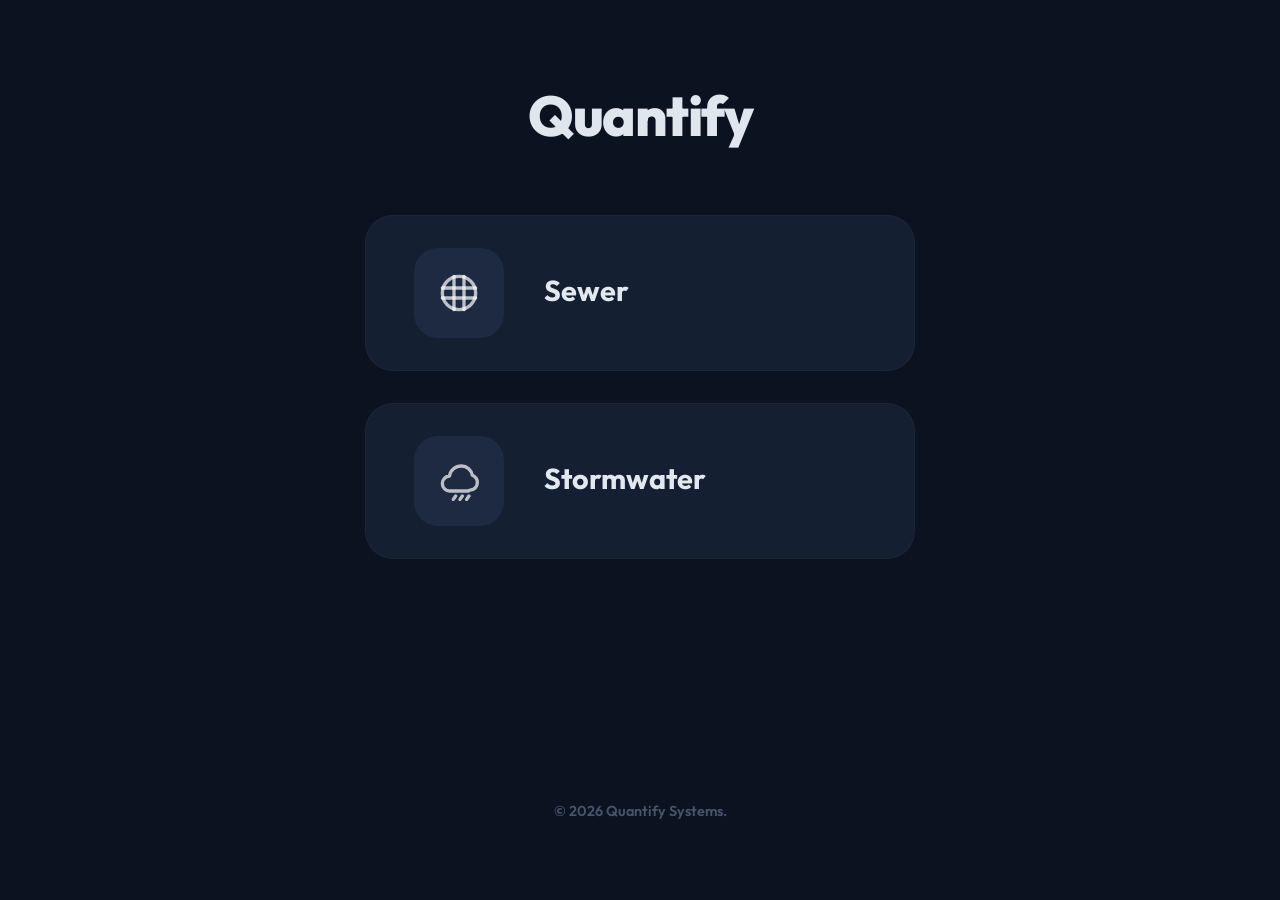
<file: static/index.html>
<!DOCTYPE html>
<html lang="en">
<head>
    <meta charset="UTF-8">
    <meta name="viewport" content="width=device-width, initial-scale=1.0">
    <title>Quantify</title>
    <link rel="stylesheet" href="/static/styles.css">
    <link href="https://fonts.googleapis.com/css2?family=Outfit:wght@300;400;600;800&display=swap" rel="stylesheet">
</head>
<body>

    <div class="app-container">
        <header>
            <h1 class="logo">Quantify</h1>
        </header>

        <main id="main-content">
            
            <div id="screen-dashboard" class="screen active">
                <div class="card sewer-card" onclick="selectNetwork('Sewer')">
                    <div class="card-icon sewer-icon">
                        <svg width="40" height="40" viewBox="0 0 24 24" fill="none" stroke="currentColor" stroke-width="2" stroke-linecap="round" stroke-linejoin="round">
                            <circle cx="12" cy="12" r="10"></circle>
                            <line x1="2" y1="9" x2="22" y2="9"></line>
                            <line x1="2" y1="15" x2="22" y2="15"></line>
                            <line x1="9" y1="2" x2="9" y2="22"></line>
                            <line x1="15" y1="2" x2="15" y2="22"></line>
                        </svg>
                    </div>
                    <div class="card-content">
                        <h2>Sewer</h2>

                    </div>
                </div>
                
                <div class="card storm-card" onclick="selectNetwork('Stormwater')">
                    <div class="card-icon storm-icon">
                        <svg width="40" height="40" viewBox="0 0 24 24" fill="none" stroke="currentColor" stroke-width="2" stroke-linecap="round" stroke-linejoin="round">
                            <path d="M17.5 18H6.5c-2.5 0-4.5-2-4.5-4.5 0-2.4 1.9-4.4 4.3-4.5C6.8 5.5 9.9 3 13.5 3c3.3 0 6 2.4 6.5 5.6 1.7.7 3 2.4 3 4.4 0 2.5-2 4.5-4.5 4.5z"></path>
                            <line x1="10" y1="21" x2="8.6" y2="23"></line>
                            <line x1="14" y1="21" x2="12.6" y2="23"></line>
                            <line x1="18" y1="21" x2="16.6" y2="23"></line>
                        </svg>
                    </div>
                    <div class="card-content">
                        <h2>Stormwater</h2>

                    </div>
                </div>
            </div>

            <div id="screen-options" class="screen">
                <h2 id="options-title" class="screen-title">Sewer Options</h2>
                <div class="options-container">
                    <div class="card option-card" onclick="openInputForm('modelled')">
                        <div class="card-icon option-icon">
                            <svg width="32" height="32" viewBox="0 0 24 24" fill="none" stroke="currentColor" stroke-width="2" stroke-linecap="round" stroke-linejoin="round"><rect x="10" y="3" width="4" height="4"></rect><rect x="3" y="17" width="4" height="4"></rect><rect x="17" y="17" width="4" height="4"></rect><line x1="12" y1="7" x2="12" y2="12"></line><line x1="5" y1="12" x2="19" y2="12"></line><line x1="5" y1="12" x2="5" y2="17"></line><line x1="19" y1="12" x2="19" y2="17"></line></svg>
                        </div>
                        <h3>Modelled Network</h3>

                    </div>
                    <div class="card option-card" onclick="openInputForm('customize')">
                        <div class="card-icon option-icon">
                            <svg width="32" height="32" viewBox="0 0 24 24" fill="none" stroke="currentColor" stroke-width="2" stroke-linecap="round" stroke-linejoin="round">
                                <circle cx="8" cy="9" r="2"></circle>
                                <path d="M10 9h8"></path>
                                <circle cx="16" cy="15" r="2"></circle>
                                <path d="M6 15h8"></path>
                            </svg>
                        </div>
                        <h3>Customize Network</h3>
                    </div>
                </div>
                <button class="back-btn" onclick="showScreen('screen-dashboard')">
                    <svg width="18" height="18" viewBox="0 0 24 24" fill="none" stroke="currentColor" stroke-width="2" stroke-linecap="round" stroke-linejoin="round"><line x1="19" y1="12" x2="5" y2="12"></line><polyline points="12 19 5 12 12 5"></polyline></svg>
                    Back to Dashboard
                </button>
            </div>

            <div id="screen-input" class="screen">
                <h2 id="input-title" class="screen-title">Attach Model Files</h2>
                <div class="form-container">
                    
                    <div class="input-group">
                        <label>Attach Model Files (.inv, .ngl, .mhc, .brn or .zip)</label>
                        <div class="drop-zone" id="drop-zone">
                            <span class="drop-zone-prompt">Drop files here or click to upload</span>
                            <input type="file" name="files" id="file-input" class="drop-zone-input" multiple>
                        </div>
                        <div id="file-list" class="file-list"></div>
                    </div>
                    
                    <div class="input-group">
                        <label>MHC Filename</label>
                        <input type="text" id="mhc-filename" placeholder="e.g. Asbuilt - Sewer">
                    </div>

                    <div id="custom-branch-group" class="input-group" style="display: none;">
                        <label>Add Branches</label>
                        <div class="custom-branch-inputs">
                            <input type="text" id="upstream-node" placeholder="Upstream node">
                            <input type="text" id="downstream-node" placeholder="Downstream node">
                            <button type="button" class="add-branch-btn" onclick="addCustomBranch()">Add Branch</button>
                        </div>
                        <div class="branches-added-container">
                            <h4>Branches Added</h4>
                            <div id="added-branches-list" class="added-branches-list">
                                <!-- Dynamic items here -->
                            </div>
                        </div>
                    </div>

                    <div id="status-message" class="status-msg"></div>

                    <div id="progress-container" class="progress-container">
                        <div class="progress-header">
                            <span>Progress</span>
                            <span id="progress-percent">0%</span>
                        </div>
                        <div class="progress-track">
                            <div id="progress-bar" class="progress-bar"></div>
                        </div>
                    </div>

                    <div class="form-actions">
                        <button class="back-btn" onclick="showScreen('screen-options')">Back</button>
                        <button class="primary-btn" id="run-btn" onclick="runQuantify()">Quantify</button>
                    </div>
                </div>
            </div>

        </main>

        <footer>
            <p>&copy; 2026 Quantify Systems.</p>
        </footer>
    </div>

    <script>
        let currentNetwork = 'Sewer';
        let currentMode = 'modelled';
        let selectedFiles = [];
        let customBranches = [];

        // File Drop Zone Logic
        const dropZone = document.getElementById('drop-zone');
        const fileInput = document.getElementById('file-input');
        const fileList = document.getElementById('file-list');

        dropZone.addEventListener('click', (e) => {
            if (e.target !== fileInput) {
                fileInput.click();
            }
        });

        fileInput.addEventListener('click', (e) => {
            e.stopPropagation();
        });

        fileInput.addEventListener('change', (e) => {
            handleFiles(e.target.files);
        });

        dropZone.addEventListener('dragover', (e) => {
            e.preventDefault();
            dropZone.classList.add('drop-zone--over');
        });

        ['dragleave', 'dragend'].forEach(type => {
            dropZone.addEventListener(type, () => {
                dropZone.classList.remove('drop-zone--over');
            });
        });

        dropZone.addEventListener('drop', (e) => {
            e.preventDefault();
            dropZone.classList.remove('drop-zone--over');
            handleFiles(e.dataTransfer.files);
        });

        function handleFiles(files) {
            selectedFiles = Array.from(files);
            fileList.innerHTML = '';
            selectedFiles.forEach(file => {
                const item = document.createElement('div');
                item.className = 'file-item';
                item.textContent = file.name;
                fileList.appendChild(item);
            });
            
            if (selectedFiles.length > 0) {
                document.querySelector('.drop-zone-prompt').textContent = `${selectedFiles.length} files selected`;
            }
            validateForm();
        }

        function showScreen(screenId) {
            document.querySelectorAll('.screen').forEach(s => s.classList.remove('active'));
            document.getElementById(screenId).classList.add('active');
            document.getElementById('status-message').textContent = '';
            document.getElementById('status-message').className = 'status-msg';
        }

        function selectNetwork(networkType) {
            currentNetwork = networkType;
            const title = document.getElementById('options-title');
            const screenOptions = document.getElementById('screen-options');
            
            title.textContent = networkType + " Options";
            screenOptions.classList.remove('theme-sewer', 'theme-stormwater');
            
            if (networkType === 'Sewer') {
                title.style.color = '#FFA726';
                screenOptions.classList.add('theme-sewer');
            } else {
                title.style.color = '#26C6DA';
                screenOptions.classList.add('theme-stormwater');
            }
            showScreen('screen-options');
        }

        function openInputForm(mode) {
            currentMode = mode;
            document.getElementById('custom-branch-group').style.display = mode === 'customize' ? 'block' : 'none';
            
            const screenInput = document.getElementById('screen-input');
            const inputTitle = document.getElementById('input-title');
            const mhcInput = document.getElementById('mhc-filename');
            screenInput.classList.remove('theme-sewer', 'theme-stormwater');
            
            if (currentNetwork === 'Sewer') {
                screenInput.classList.add('theme-sewer');
                inputTitle.style.color = '#FFA726';
                mhcInput.placeholder = "e.g. Moonlight City - Sewer";
            } else {
                screenInput.classList.add('theme-stormwater');
                inputTitle.style.color = '#26C6DA';
                mhcInput.placeholder = "e.g. Moonlight City - Stormwater";
            }
            
            // Clear previous custom branches if switching modes
            if (mode === 'modelled') customBranches = [];
            renderCustomBranches();
            
            showScreen('screen-input');
            validateForm();
        }

        function addCustomBranch() {
            const up = document.getElementById('upstream-node').value.trim();
            const down = document.getElementById('downstream-node').value.trim();
            
            if (up && down) {
                customBranches.push(`${up} - ${down}`);
                document.getElementById('upstream-node').value = '';
                document.getElementById('downstream-node').value = '';
                renderCustomBranches();
            }
        }

        function removeBranch(index) {
            customBranches.splice(index, 1);
            renderCustomBranches();
        }

        function renderCustomBranches() {
            const list = document.getElementById('added-branches-list');
            list.innerHTML = '';
            customBranches.forEach((branch, idx) => {
                const item = document.createElement('div');
                item.className = 'branch-item';
                item.innerHTML = `
                    <span>${idx + 1}. ${branch}</span>
                    <span class="remove-btn" onclick="removeBranch(${idx})">REMOVE</span>
                `;
                list.appendChild(item);
            });
            validateForm();
        }

        function validateForm() {
            const mhcFilename = document.getElementById('mhc-filename').value.trim();
            const runBtn = document.getElementById('run-btn');
            
            let isValid = selectedFiles.length > 0 && mhcFilename !== "";
            
            if (currentMode === 'customize' && customBranches.length === 0) {
                isValid = false;
            }
            
            runBtn.disabled = !isValid;
        }

        // Add event listeners for validation
        document.getElementById('mhc-filename').addEventListener('input', validateForm);

        async function runQuantify() {
            const mhcFilename = document.getElementById('mhc-filename').value;
            const statusDiv = document.getElementById('status-message');
            const runBtn = document.getElementById('run-btn');

            if (selectedFiles.length === 0 || !mhcFilename) {
                statusDiv.textContent = "Please attach files and enter the MHC filename.";
                statusDiv.className = 'status-msg error';
                return;
            }

            if (currentMode === 'customize' && customBranches.length === 0) {
                statusDiv.textContent = "Please add at least one branch for customized quantification.";
                statusDiv.className = 'status-msg error';
                return;
            }

            runBtn.disabled = true;
            runBtn.innerHTML = `<span class="spinner"></span> Processing...`;
            statusDiv.textContent = "Uploading files and processing network...";
            statusDiv.className = 'status-msg info';

            // Show and reset progress bar
            const progressContainer = document.getElementById('progress-container');
            const progressBar = document.getElementById('progress-bar');
            const progressPercent = document.getElementById('progress-percent');
            progressContainer.classList.add('active');
            progressBar.style.width = '0%';
            progressPercent.textContent = '0%';
            
            // Simulated progress while waiting for API
            let width = 0;
            const interval = setInterval(() => {
                if (width >= 90) {
                    clearInterval(interval);
                } else {
                    width += (90 - width) * 0.1;
                    progressBar.style.width = width + '%';
                    progressPercent.textContent = Math.round(width) + '%';
                }
            }, 300);

            const formData = new FormData();
            formData.append('network_type', currentNetwork);
            formData.append('mode', currentMode);
            formData.append('mhc_filename', mhcFilename);
            
            if (currentMode === 'customize') {
                // Join branches with comma for the backend to parse
                formData.append('custom_branch', customBranches.join(','));
            }
            
            selectedFiles.forEach(file => {
                formData.append('files', file);
            });

            try {
                const response = await fetch('/api/quantify', {
                    method: 'POST',
                    body: formData
                });

                const data = await response.json();
                
                if (response.ok) {
                    clearInterval(interval);
                    progressBar.style.width = '100%';
                    progressPercent.textContent = '100%';
                    setTimeout(() => {
                        progressContainer.classList.remove('active');
                    }, 500);
                    statusDiv.innerHTML = `Success! <a href="${data.file_url}" class="download-link" download>Download ${currentNetwork} Spreadsheet</a>`;
                    statusDiv.className = 'status-msg success';
                } else {
                    clearInterval(interval);
                    progressContainer.classList.remove('active');
                    statusDiv.textContent = `Error: ${data.detail}`;
                    statusDiv.className = 'status-msg error';
                }
            } catch (err) {
                clearInterval(interval);
                progressContainer.classList.remove('active');
                statusDiv.textContent = "Failed to connect to the server.";
                statusDiv.className = 'status-msg error';
            } finally {
                runBtn.disabled = false;
                runBtn.innerHTML = "Quantify";
            }
        }
    </script>
</body>
</html>
</file>
<file: static/styles.css>
/* Reset and Base Styles */
* {
    margin: 0;
    padding: 0;
    box-sizing: border-box;
    font-family: 'Outfit', sans-serif;
}

body {
    background-color: #0b1320; /* Deep navy background from screenshot */
    color: #ffffff;
    display: flex;
    flex-direction: column;
    align-items: center;
    min-height: 100vh;
    overflow-x: hidden;
}

.app-container {
    display: flex;
    flex-direction: column;
    align-items: center;
    width: 100%;
    max-width: 1000px;
    padding: 2rem;
    flex-grow: 1;
}

/* Header & Logo */
header {
    margin-top: 3rem;
    margin-bottom: 4rem;
    text-align: center;
}

.logo {
    font-size: 3.5rem;
    font-weight: 800;
    color: #e0e6ed;
    letter-spacing: -1.5px;
}

/* Screens */
main {
    flex-grow: 1;
    display: flex;
    flex-direction: column;
    align-items: center;
    width: 100%;
}

.screen {
    display: none;
    flex-direction: column;
    align-items: center;
    width: 100%;
    animation: fadeIn 0.4s ease-out;
}

.screen.active {
    display: flex;
}

@keyframes fadeIn {
    from { opacity: 0; transform: translateY(10px); }
    to { opacity: 1; transform: translateY(0); }
}

.screen-title {
    font-size: 2.2rem;
    margin-bottom: 3.5rem;
    font-weight: 800;
    text-align: center;
}

/* Dashboard Cards */
.card {
    background-color: #151f32;
    border-radius: 28px;
    padding: 2rem 3rem;
    margin-bottom: 2rem;
    width: 100%;
    max-width: 550px;
    display: flex;
    align-items: center;
    cursor: pointer;
    transition: all 0.25s cubic-bezier(0.4, 0, 0.2, 1);
    border: 1px solid rgba(255, 255, 255, 0.03);
}

.card:hover {
    transform: translateY(-5px);
    background-color: #1a263d;
    box-shadow: 0 20px 40px rgba(0, 0, 0, 0.4);
    border-color: rgba(255, 255, 255, 0.08);
}

.card-icon {
    background-color: #1e2a42;
    width: 90px;
    height: 90px;
    border-radius: 24px;
    display: flex;
    justify-content: center;
    align-items: center;
    margin-right: 2.5rem;
    color: #a0aec0;
    transition: color 0.2s ease;
}

.sewer-icon { color: rgba(255, 255, 255, 0.7); }
.storm-icon { color: rgba(255, 255, 255, 0.7); }

.card:hover .card-icon {
    color: #ffffff;
}

.sewer-card:hover .card-icon {
    color: #FFA726;
    background-color: rgba(255, 167, 38, 0.1);
}

.sewer-card:hover .card-icon svg {
    animation: rotate-clockwise 2s linear infinite;
}

@keyframes rotate-clockwise {
    from { transform: rotate(0deg); }
    to { transform: rotate(360deg); }
}

.sewer-card:hover h2 {
    color: #FFA726;
}

.storm-card:hover .card-icon {
    color: #26C6DA;
    background-color: rgba(38, 198, 218, 0.1);
}

.storm-card:hover .card-icon svg {
    overflow: visible;
}

.storm-card:hover .card-icon svg line {
    animation: rain-fall 1s linear infinite;
}

.storm-card:hover .card-icon svg line:nth-child(2) {
    animation-delay: 0s;
}

.storm-card:hover .card-icon svg line:nth-child(3) {
    animation-delay: 0.5s;
}

.storm-card:hover .card-icon svg line:nth-child(4) {
    animation-delay: 0.1s;
}

@keyframes rain-fall {
    0% { transform: translate(2.8px, -4px); opacity: 0; }
    20% { opacity: 1; }
    100% { transform: translate(-7px, 10px); opacity: 0; }
}

.storm-card:hover h2 {
    color: #26C6DA;
}

/* Theme-based Option Card Hovers */
.theme-sewer .option-card:hover .option-icon {
    color: #FFA726;
    background-color: rgba(255, 167, 38, 0.1);
}

.theme-sewer .option-card:hover h3 {
    color: #FFA726;
}

.theme-stormwater .option-card:hover .option-icon {
    color: #26C6DA;
    background-color: rgba(38, 198, 218, 0.1);
}

.theme-stormwater .option-card:hover h3 {
    color: #26C6DA;
}

/* Theme-based Input Screen Elements */
.theme-sewer .input-group input:focus {
    border-color: #FFA726;
    box-shadow: 0 0 0 3px rgba(255, 167, 38, 0.1);
}

.theme-sewer .drop-zone:hover, .theme-sewer .drop-zone--over {
    border-color: #FFA726;
    background-color: rgba(255, 167, 38, 0.05);
}

.theme-sewer .primary-btn {
    background-color: #FFA726;
    box-shadow: 0 4px 14px rgba(255, 167, 38, 0.3);
}

.theme-sewer .primary-btn:hover {
    background-color: #f59e0b;
    box-shadow: 0 6px 20px rgba(255, 167, 38, 0.4);
}

.theme-sewer .download-link {
    color: #FFA726;
}

.theme-stormwater .input-group input:focus {
    border-color: #26C6DA;
}

.theme-stormwater .drop-zone:hover, .theme-stormwater .drop-zone--over {
    border-color: #26C6DA;
}

.theme-stormwater .primary-btn {
    background-color: #26C6DA;
}

.theme-stormwater .download-link {
    color: #26C6DA;
}

.card-content h2 {
    font-size: 1.8rem;
    font-weight: 700;
    margin-bottom: 0.4rem;
    color: #e2e8f0;
}

.card-content p {
    font-size: 1rem;
    color: #64748b;
    font-weight: 400;
}

/* Options Screen */
.options-container {
    display: flex;
    gap: 2.5rem;
    width: 100%;
    justify-content: center;
    margin-bottom: 4rem;
}

.option-card {
    flex-direction: column;
    padding: 3.5rem 2rem;
    width: 320px;
    margin-bottom: 0;
    text-align: center;
}

.option-icon {
    margin-right: 0;
    margin-bottom: 2rem;
    width: 80px;
    height: 80px;
}

.option-card h3 {
    font-size: 1.5rem;
    font-weight: 700;
    margin-bottom: 0.6rem;
    color: #e2e8f0;
}

.option-card p {
    font-size: 0.95rem;
    color: #64748b;
}

/* Buttons */
.back-btn {
    background-color: #1e2a42;
    border: none;
    color: #e2e8f0;
    font-size: 1rem;
    font-weight: 600;
    display: flex;
    align-items: center;
    gap: 0.5rem;
    cursor: pointer;
    padding: 0.75rem 1.5rem;
    border-radius: 12px;
    transition: all 0.2s ease;
    box-shadow: 0 4px 12px rgba(0, 0, 0, 0.2);
}

.back-btn:hover {
    background-color: #273655;
    transform: translateY(-2px);
}

.primary-btn {
    background-color: #26C6DA;
    border: none;
    color: #0b1320;
    font-size: 1rem;
    font-weight: 600;
    cursor: pointer;
    padding: 0.75rem 2rem;
    border-radius: 12px;
    transition: all 0.2s ease;
    display: flex;
    align-items: center;
    gap: 0.5rem;
    box-shadow: 0 4px 14px rgba(38, 198, 218, 0.3);
}

.primary-btn:hover {
    background-color: #1ea1b3;
    transform: translateY(-2px);
    box-shadow: 0 6px 20px rgba(38, 198, 218, 0.4);
}

.primary-btn:disabled {
    opacity: 0.5;
    cursor: not-allowed;
    transform: none;
    box-shadow: none;
}

/* Input Form */
.form-container {
    background-color: #151f32;
    border-radius: 28px;
    padding: 3.5rem;
    width: 100%;
    max-width: 750px;
    border: 1px solid rgba(255, 255, 255, 0.03);
}

.input-group {
    margin-bottom: 2rem;
}

.input-group label {
    display: block;
    font-size: 1rem;
    font-weight: 600;
    color: #94a3b8;
    margin-bottom: 0.8rem;
}

.input-group input {
    width: 100%;
    padding: 1.1rem;
    border-radius: 14px;
    border: 1px solid #2d3748;
    background-color: #0b1320;
    color: #f1f5f9;
    font-size: 1.05rem;
    transition: all 0.2s ease;
    outline: none;
}

.input-group input:focus {
    border-color: #26C6DA;
    box-shadow: 0 0 0 3px rgba(38, 198, 218, 0.1);
}

.form-actions {
    display: flex;
    justify-content: space-between;
    margin-top: 2.5rem;
    gap: 1.5rem;
}

/* Status Messages */
.status-msg {
    margin-top: 1.5rem;
    padding: 1.2rem;
    border-radius: 12px;
    font-size: 1rem;
    font-weight: 600;
    display: none;
    text-align: center;
}

.status-msg.error {
    display: block;
    background-color: rgba(245, 101, 101, 0.1);
    color: #fca5a5;
    border: 1px solid rgba(245, 101, 101, 0.2);
}

.status-msg.success {
    display: block;
    background-color: rgba(72, 187, 120, 0.1);
    color: #86efac;
    border: 1px solid rgba(72, 187, 120, 0.2);
}

.status-msg.info {
    display: block;
    background-color: rgba(66, 153, 225, 0.1);
    color: #93c5fd;
    border: 1px solid rgba(66, 153, 225, 0.2);
}

/* Progress Bar Styles */
.progress-container {
    width: 100%;
    margin-top: 2rem;
    display: none;
}

.progress-container.active {
    display: block !important;
}

.progress-header {
    display: flex;
    justify-content: space-between;
    margin-bottom: 0.8rem;
    font-size: 0.9rem;
    font-weight: 600;
    color: #94a3b8;
}

.progress-track {
    width: 100%;
    background-color: rgba(0, 0, 0, 0.3);
    border-radius: 20px;
    height: 10px;
    overflow: hidden;
    border: 1px solid rgba(255, 255, 255, 0.1);
}

.progress-bar {
    height: 100%;
    width: 0%;
    background-color: #26C6DA; /* Default cyan */
    transition: width 0.3s ease-out;
    box-shadow: 0 0 15px rgba(38, 198, 218, 0.6);
}

.theme-sewer .progress-bar {
    background-color: #FFA726;
    box-shadow: 0 0 15px rgba(255, 167, 38, 0.6);
}

.theme-stormwater .progress-bar {
    background-color: #26C6DA;
    box-shadow: 0 0 15px rgba(38, 198, 218, 0.6);
}

/* Drop Zone Styles */
.drop-zone {
    width: 100%;
    min-height: 160px;
    padding: 30px;
    display: flex;
    align-items: center;
    justify-content: center;
    text-align: center;
    cursor: pointer;
    background-color: #0b1320;
    border: 2px dashed #334155;
    border-radius: 16px;
    transition: all 0.2s ease;
}

.drop-zone:hover, .drop-zone--over {
    border-color: #26C6DA;
    background-color: rgba(38, 198, 218, 0.05);
}

.drop-zone-prompt {
    color: #94a3b8;
    font-weight: 600;
    font-size: 1rem;
}

.drop-zone-input {
    display: none;
}

.file-list {
    margin-top: 1.5rem;
    max-height: 180px;
    overflow-y: auto;
}

/* Custom Branch Section */
#custom-branch-group {
    margin-top: 2rem;
    width: 100%;
}

.custom-branch-inputs {
    display: flex;
    gap: 1rem;
    margin-top: 0.8rem;
    align-items: center;
}

.custom-branch-inputs input {
    flex: 1;
    padding: 0.9rem;
    border-radius: 12px;
    border: 1px solid #2d3748;
    background-color: #0b1320;
    color: #f1f5f9;
    font-size: 0.95rem;
    outline: none;
}

.add-branch-btn {
    padding: 0.9rem 1.5rem;
    border-radius: 12px;
    border: none;
    background-color: #1e2a42;
    color: #fff;
    font-weight: 600;
    cursor: pointer;
    white-space: nowrap;
    transition: all 0.2s;
}

.theme-sewer .add-branch-btn:hover {
    background-color: #FFA726;
    color: #0b1320;
}

.theme-stormwater .add-branch-btn:hover {
    background-color: #26C6DA;
    color: #0b1320;
}

.branches-added-container {
    margin-top: 2rem;
    background-color: rgba(0, 0, 0, 0.2);
    padding: 1.5rem;
    border-radius: 16px;
    border: 1px solid rgba(255, 255, 255, 0.05);
}

.branches-added-container h4 {
    margin-bottom: 1rem;
    font-size: 1.1rem;
    color: #94a3b8;
}

.added-branches-list {
    display: flex;
    flex-direction: column;
    gap: 0.8rem;
}

.branch-item {
    display: flex;
    justify-content: space-between;
    align-items: center;
    background-color: #1e2a42;
    padding: 0.8rem 1.2rem;
    border-radius: 10px;
    font-weight: 500;
}

.branch-item .remove-btn {
    color: #ef4444;
    cursor: pointer;
    font-size: 0.8rem;
    font-weight: 700;
}

/* Footer */
footer {
    margin-top: auto;
    padding: 3rem;
    color: #475569;
    font-size: 0.9rem;
    font-weight: 600;
    text-align: center;
}
</file>
